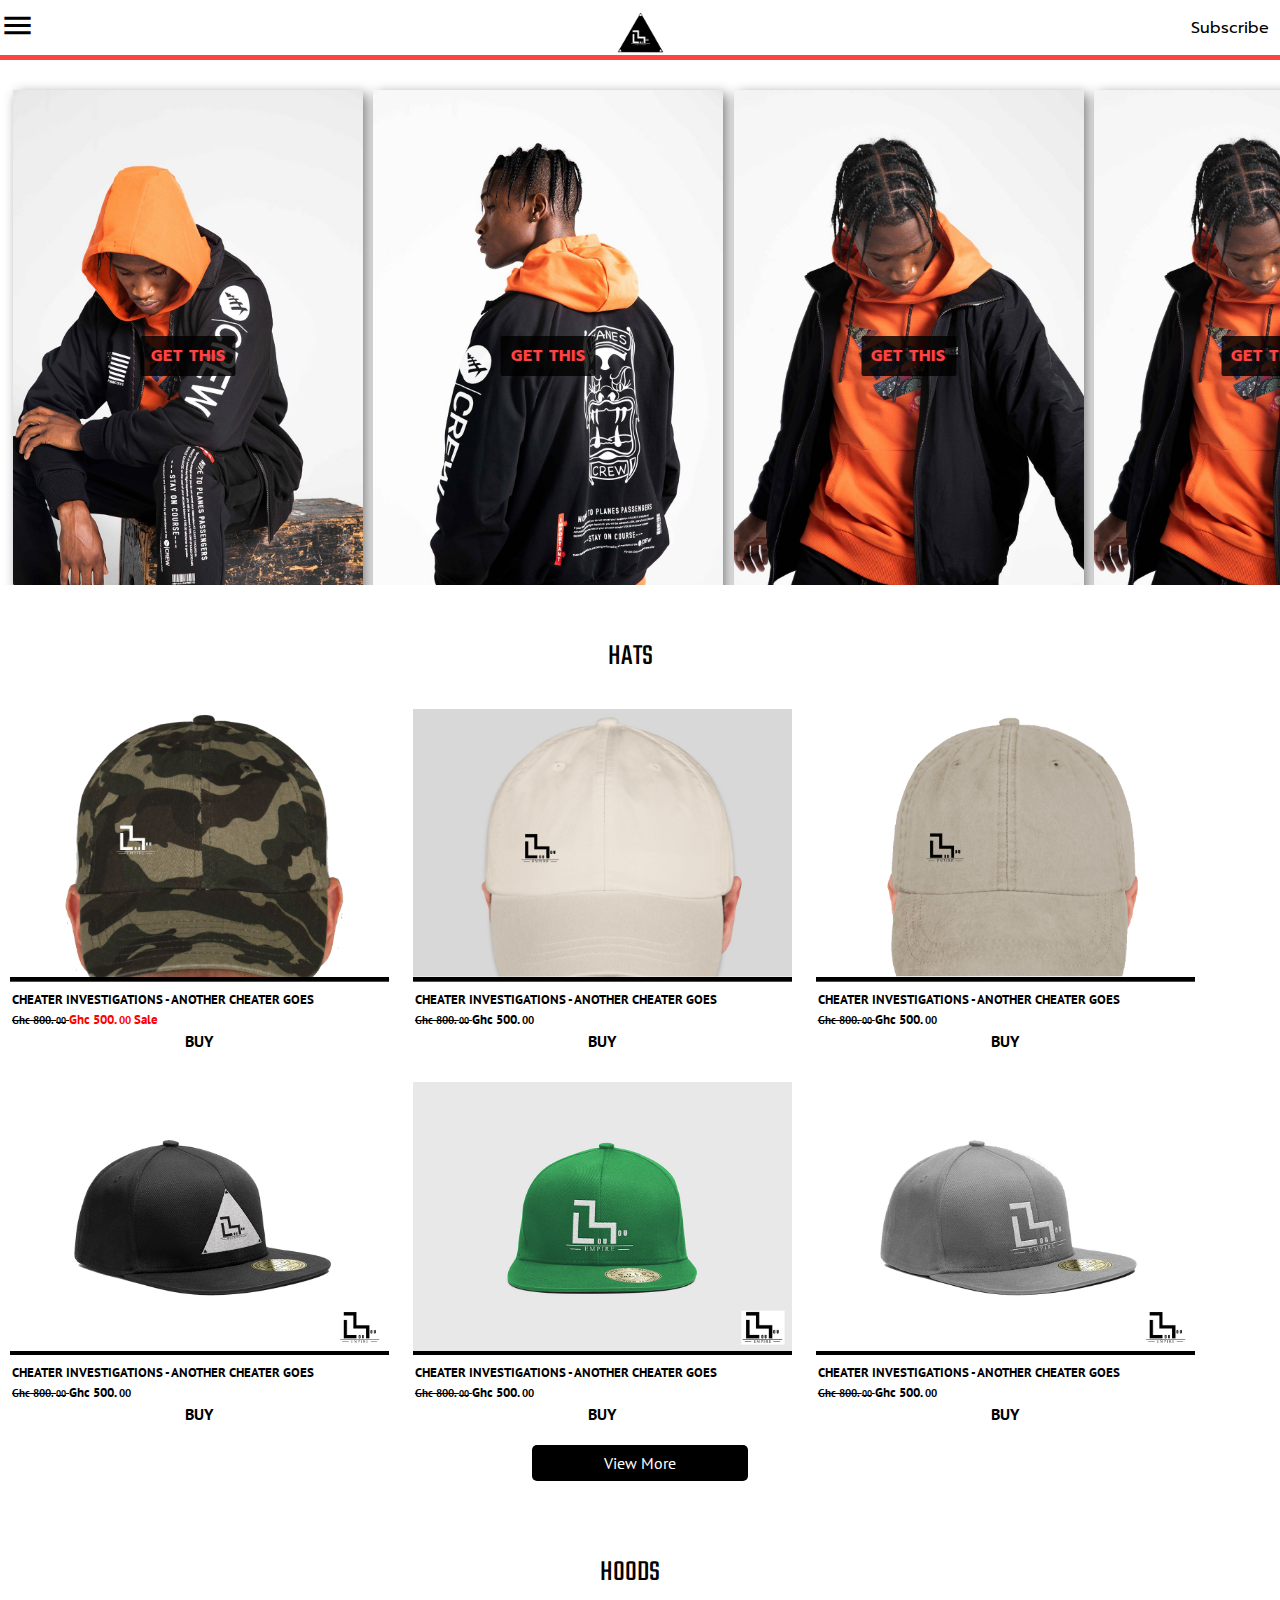
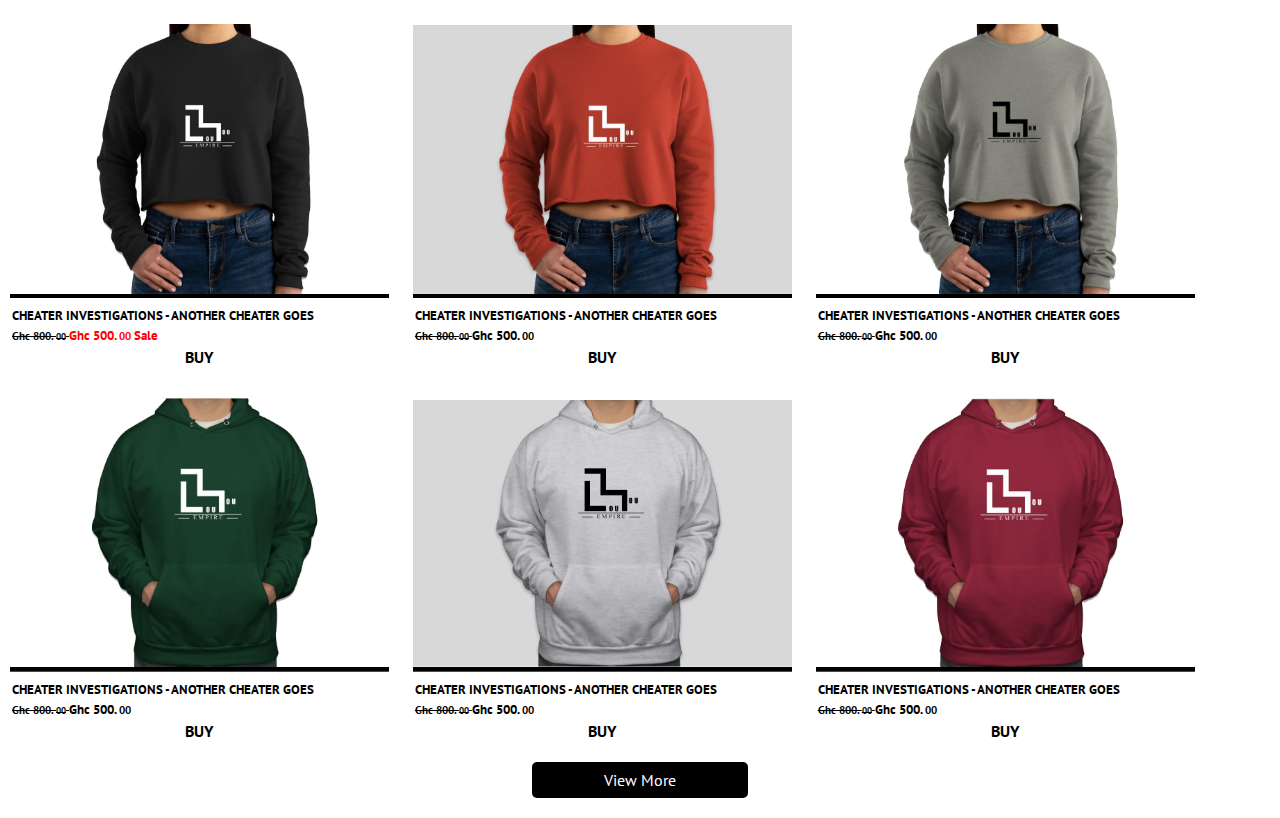
<file: store/index.html>
<!DOCTYPE html>
<html lang="en" dir="ltr">
  <head>
    <meta charset="utf-8">
    <title>STORE | LOULOU EMPIRE</title>

    <meta name="viewport" content="width=device-width, initial-scale=1.0">
    <link rel="stylesheet" href="css/store.css">
    <script src="https://ajax.googleapis.com/ajax/libs/jquery/3.4.1/jquery.min.js"></script>
    <link href="https://fonts.googleapis.com/css?family=Cinzel|Girassol|PT+Sans|Prompt|Teko&display=swap" rel="stylesheet">
    <link rel="stylesheet" href="https://fonts.googleapis.com/icon?family=Material+Icons">
    <link href="https://fonts.googleapis.com/css?family=Cinzel|Girassol|PT+Sans|Prompt|Teko&display=swap" rel="stylesheet">
  </head>
  <body>
    <header>
      <i class="menu-btn material-icons" onclick="openMenu()">menu</i>
      <div class="logo-hd">
        <img src="img/pyramid.png" alt="">
      </div>
      <div class="subscribe-hd">
        <a href="#" class="centerize txt-4">Subscribe</a>
      </div>
    </header>
    <div class="fixer">

    </div>

    <div class="s-row-1 rockThisStyle horizontal-wrapper">
      <div class="img-col rts horizontal-inns">
        <img src="img/style.jpg" alt="Loulou Empire" id="rts-1">
        <a href="#" class="rock-this-btn centerize txt-4">GET THIS</a>
        <hr>
      </div>
      <div class="img-col rts horizontal-inns">
        <img src="img/style1.jpg" alt="Loulou Empire" id="rts-2">
        <a href="#" class="rock-this-btn centerize txt-4">GET THIS</a>
        <hr>
      </div>
      <div class="img-col rts horizontal-inns">
        <img src="img/style2.jpg" alt="Loulou Empire" id="rts-3">
        <a href="#" class="rock-this-btn centerize txt-4">GET THIS</a>
        <hr>
      </div>
      <div class="img-col rts horizontal-inns">
        <img src="img/style2.jpg" alt="Loulou Empire" id="rts-3">
        <a href="#" class="rock-this-btn centerize txt-4">GET THIS</a>
        <hr>
      </div>
    </div>

    <div class="s-row-2 txt-2">
      <span>HATS</span>
      <span></span>
    </div>

    <div class="arrivals txt-1">
      <div class="prod">
        <div class="img-b">
          <img src="img/hats/hat1.JPG" alt="Loulou Empire">
        </div>
        <div class="red-line"></div>
        <div class="prod-info">
          <h5>CHEATER INVESTIGATIONS - ANOTHER CHEATER GOES</h5>
          <h6 class="price cancelled">Ghc 800. <small>00</small> </h6>
          <h5 class="price sale">Ghc 500. <small>00</small> Sale</h6>
          <div class="btn-bx">
            <a href="#">BUY</a>
          </div>
        </div>
      </div>
      <div class="prod">
        <div class="img-b">
          <img src="img/hats/hat2.JPG" alt="Loulou Empire">
        </div>
        <div class="red-line"></div>
        <div class="prod-info">
          <h5>CHEATER INVESTIGATIONS - ANOTHER CHEATER GOES</h5>
          <h6 class="price cancelled">Ghc 800. <small>00</small> </h6>
          <h5 class="price">Ghc 500. <small>00</small> </h6>
          <div class="btn-bx">
            <a href="#">BUY</a>
          </div>
        </div>
      </div>
      <div class="prod">
        <div class="img-b">
          <img src="img/hats/hat3.JPG" alt="Loulou Empire">
        </div>
        <div class="red-line"></div>
        <div class="prod-info">
          <h5>CHEATER INVESTIGATIONS - ANOTHER CHEATER GOES</h5>
          <h6 class="price cancelled">Ghc 800. <small>00</small> </h6>
          <h5 class="price">Ghc 500. <small>00</small> </h6>
          <div class="btn-bx">
            <a href="#">BUY</a>
          </div>
        </div>
      </div>
      <div class="prod">
        <div class="img-b">
          <img src="img/hats/hat4.jpg" alt="Loulou Empire">
        </div>
        <div class="red-line"></div>
        <div class="prod-info">
          <h5>CHEATER INVESTIGATIONS - ANOTHER CHEATER GOES</h5>
          <h6 class="price cancelled">Ghc 800. <small>00</small> </h6>
          <h5 class="price">Ghc 500. <small>00</small> </h6>
          <div class="btn-bx">
            <a href="#">BUY</a>
          </div>
        </div>
      </div>
      <div class="prod">
        <div class="img-b">
          <img src="img/hats/hat5.jpg" alt="Loulou Empire">
        </div>
        <div class="red-line"></div>
        <div class="prod-info">
          <h5>CHEATER INVESTIGATIONS - ANOTHER CHEATER GOES</h5>
          <h6 class="price cancelled">Ghc 800. <small>00</small> </h6>
          <h5 class="price">Ghc 500. <small>00</small> </h6>
          <div class="btn-bx">
            <a href="#">BUY</a>
          </div>
        </div>
      </div>
      <div class="prod">
        <div class="img-b">
          <img src="img/hats/hat6.jpg" alt="Loulou Empire">
        </div>
        <div class="red-line"></div>
        <div class="prod-info">
          <h5>CHEATER INVESTIGATIONS - ANOTHER CHEATER GOES</h5>
          <h6 class="price cancelled">Ghc 800. <small>00</small> </h6>
          <h5 class="price">Ghc 500. <small>00</small> </h6>
          <div class="btn-bx">
            <a href="#">BUY</a>
          </div>
        </div>
      </div>
      <div class="viewMore">
        <a href="#">View More</a>
      </div>
    </div>

    <!-- WARNING: HOODS -->
    <div class="s-row-2 txt-2">
      <span>HOODS</span>
      <span></span>
    </div>
    <div class="arrivals txt-1">
      <div class="prod">
        <div class="img-b">
          <img src="img/hats/hood1.jpg" alt="Loulou Empire">
        </div>
        <div class="red-line"></div>
        <div class="prod-info">
          <h5>CHEATER INVESTIGATIONS - ANOTHER CHEATER GOES</h5>
          <h6 class="price cancelled">Ghc 800. <small>00</small> </h6>
          <h5 class="price sale">Ghc 500. <small>00</small> Sale</h6>
          <div class="btn-bx">
            <a href="#">BUY</a>
          </div>
        </div>
      </div>
      <div class="prod">
        <div class="img-b">
          <img src="img/hats/hood2.JPG" alt="Loulou Empire">
        </div>
        <div class="red-line"></div>
        <div class="prod-info">
          <h5>CHEATER INVESTIGATIONS - ANOTHER CHEATER GOES</h5>
          <h6 class="price cancelled">Ghc 800. <small>00</small> </h6>
          <h5 class="price">Ghc 500. <small>00</small> </h6>
          <div class="btn-bx">
            <a href="#">BUY</a>
          </div>
        </div>
      </div>
      <div class="prod">
        <div class="img-b">
          <img src="img/hats/hood3.JPG" alt="Loulou Empire">
        </div>
        <div class="red-line"></div>
        <div class="prod-info">
          <h5>CHEATER INVESTIGATIONS - ANOTHER CHEATER GOES</h5>
          <h6 class="price cancelled">Ghc 800. <small>00</small> </h6>
          <h5 class="price">Ghc 500. <small>00</small> </h6>
          <div class="btn-bx">
            <a href="#">BUY</a>
          </div>
        </div>
      </div>
      <div class="prod">
        <div class="img-b">
          <img src="img/hats/hood4.jpg" alt="Loulou Empire">
        </div>
        <div class="red-line"></div>
        <div class="prod-info">
          <h5>CHEATER INVESTIGATIONS - ANOTHER CHEATER GOES</h5>
          <h6 class="price cancelled">Ghc 800. <small>00</small> </h6>
          <h5 class="price">Ghc 500. <small>00</small> </h6>
          <div class="btn-bx">
            <a href="#">BUY</a>
          </div>
        </div>
      </div>
      <div class="prod">
        <div class="img-b">
          <img src="img/hats/hood5.JPG" alt="Loulou Empire">
        </div>
        <div class="red-line"></div>
        <div class="prod-info">
          <h5>CHEATER INVESTIGATIONS - ANOTHER CHEATER GOES</h5>
          <h6 class="price cancelled">Ghc 800. <small>00</small> </h6>
          <h5 class="price">Ghc 500. <small>00</small> </h6>
          <div class="btn-bx">
            <a href="#">BUY</a>
          </div>
        </div>
      </div>
      <div class="prod">
        <div class="img-b">
          <img src="img/hats/hood6.jpg" alt="Loulou Empire">
        </div>
        <div class="red-line"></div>
        <div class="prod-info">
          <h5>CHEATER INVESTIGATIONS - ANOTHER CHEATER GOES</h5>
          <h6 class="price cancelled">Ghc 800. <small>00</small> </h6>
          <h5 class="price">Ghc 500. <small>00</small> </h6>
          <div class="btn-bx">
            <a href="#">BUY</a>
          </div>
        </div>
      </div>
      <div class="viewMore">
        <a href="#">View More</a>
      </div>
    </div>
    <script type="text/javascript" src="js/shop.js">

    </script>
  </body>
</html>
</file>
<file: store/css/store.css>
.txt-1{
  font-family: 'PT Sans', sans-serif;
}
.txt-2{
  font-family: 'Teko', sans-serif;
}
.txt-3{
  font-family: 'Girassol', cursive;
}
.txt-4{
  font-family: 'Prompt', sans-serif;
}
.txt-5{
  font-family: 'Cinzel', serif;
}
::-webkit-scrollbar {
    display: none!important;
}
.horizontal-wrapper{
  padding: 30px 10px;
  white-space: nowrap;
  position: relative;
  overflow-x: scroll;
  overflow-y: hidden;
  -webkit-overflow-scrolling: touch;
}
.horizontal-inns{
  margin: 0 0.25%;
  display: inline-block;
  zoom: 1;
}
*{
  margin: 0;
  padding: 0;
}
.fixer{
  background: #ff4242;
  height: 60px;
}
a{
  text-decoration: none;
  color: #000;
}
.centerize{
  position: absolute;
  top: 50%;
  left: 50%;
  transform: translate(-50%, -50%);
}
header{
  padding: 8px 0;
  position: fixed;
  background: #fff;
  width: 100%;
  z-index: 98;
}
header i{
  font-size: 35px!important;
}
.logo-hd{
  position: absolute;
  top: 0;
  font-size: 150%;
  width: 100%;
  text-align: center;
  height: 100%;
}
.logo-hd img{
  display: block;
  width: 47px;
  margin: auto;
  margin-top: 12px;
}
.subscribe-hd{
  width: 100px;
  height: 100%;
  position: absolute;
  right: 0;
  top: 0;
}
.subscribe-hd:hover{
  background: #000;
  color: #fff;
  transition: 1s;
  cursor: pointer;
}
.subscribe-hd:hover a{
  color: #fff;
  transition: 1s;
}
@media screen and (min-width: 432px)
and (max-width: 80000px){
  .img-col{
    width: 350px;
  }
}
.img-col{
  position: relative;
}
.img-col a{
  background: rgba(0,0,0,0.8);
  border-radius: 2px;
  color: #fff;
  padding: 8px 10px;
  font-weight: bold;
  letter-spacing: 1px;
}
.rockThisStyle{
  height: 465px;
  overflow: hidden;
  overflow-x: auto;
}
.rockThisStyle img{
  width: 100%;
  display: inline;
  box-shadow: 4px 4px 12px grey;
}
#rts-1{
}
.img-col a{
  color: #ff4242;
  display: block;
}

.s-row-2{

  text-align: center;
  padding-top: 50px;
}
.s-row-2 h3{
  font-size: 130%;
  position: relative;
}
.s-row-2 span{
  /* display: inline-block; */
  font-size: 30px;
  position: relative;
  margin: 10px;
}
.s-row-2 span img{
  position: absolute;
  width: 49px;
  top: -6px;
  z-index: 20;
  right: -24px;
}

@media screen and (min-width: 800px)
and (max-width: 10000px){
  .col-s-3{
    width: 48%!important;
    float: none;
    margin: auto;
    margin-left: 8px;
    margin-top: 8PX;
  }
}
.col-s-3{
  background-size: cover!important;
  width: 100%;
  float: left;
  position: relative;
  height: 320px;
  color: #fff;
  margin-bottom: 35px;
}
.centerize hr{
  width: 40%;
  margin: auto;
}

.s-row-4{
  padding: 50px 0;
}


.arrivals{
  width: 100%;
  margin: auto;
  padding-top: 20px;
  padding-bottom: 20px;
  overflow: hidden;
}
@media screen and (max-width: 562px)
and (min-width: 369px){
  .prod{
    width: 44%!important;
  }
}
@media screen and (max-width: 369px)
and (min-width: 0){
  .prod{
    width: 95%!important;
    float: none;
    margin: auto;
    margin-bottom: 80px!important;
  }
}
.prod{
  width: 29.6%;
  margin: 5px;
  padding: 5px;
  display: inline-block;
}
.img-b{
  width: 100%;
  position: relative;
  background: #000;
}
.img-b img{
  width: 100%;
  height: 100%!important;
}
.red-line{
  height: 0.5px;
  width: 100%;
  background: red;
}
.prod-info{
  background: white;
  padding: 8px 2px;
}
.price{
  display: inline;
}
.cancelled{
  text-decoration: line-through;
}
.btn-bx{
  background: #fff;
  text-align: center;
  padding: 3px;
}
.btn-bx a{
  color: #000;
  text-align: center;
}
img{
  width: 100%;
}
.btn-bx a{
  font-weight: bold;
}
.sale{
  color: red;
}


.viewMore{
  display: block;
  text-align: center;
}
.viewMore a{
  display: block;
  background: black;
  width: 200px;
  margin: auto;
  padding: 8px;
  color: #fff;
  border-radius: 5px;
}
</file>
